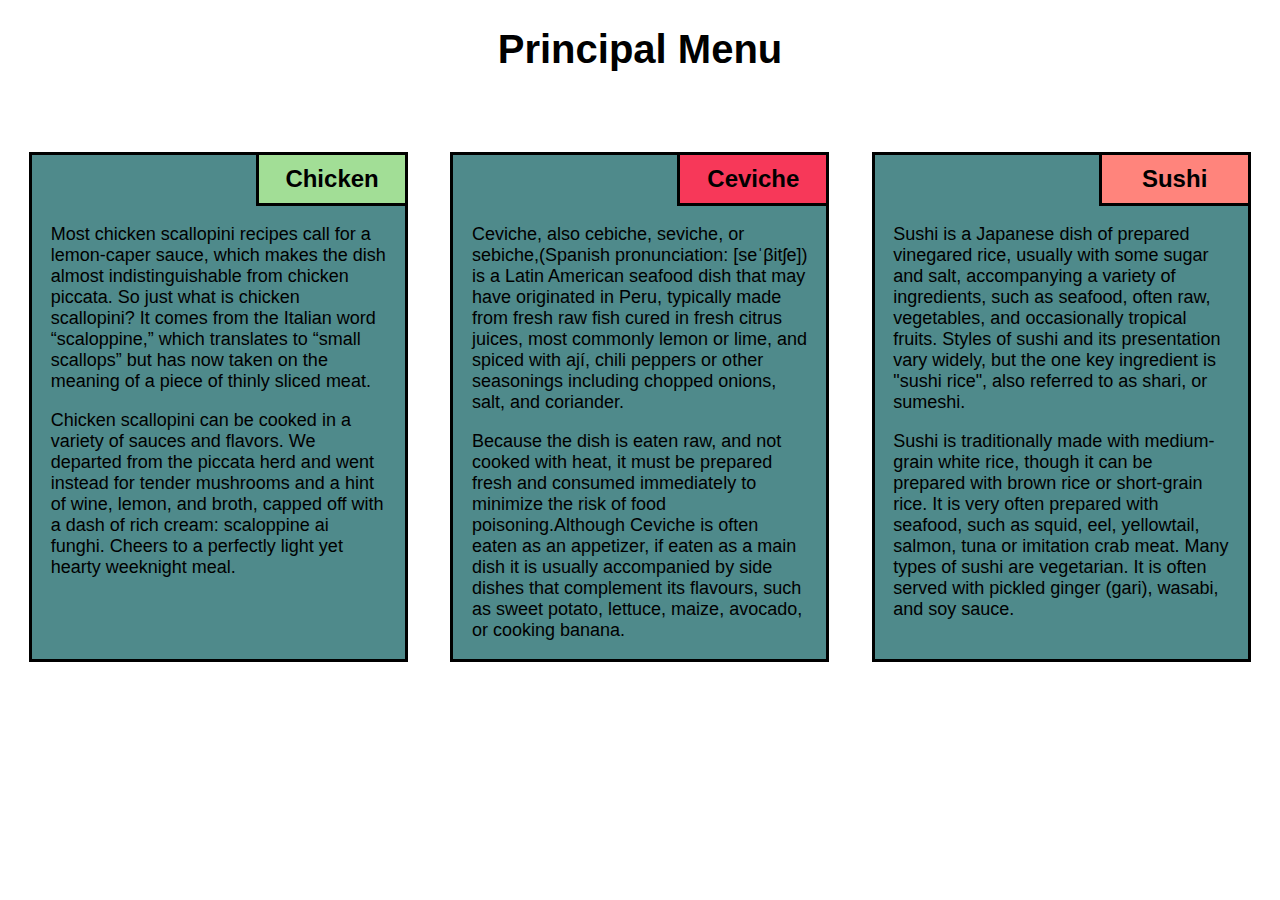
<file: mod_2_solution/index.html>
<!DOCTYPE html>
<html lang="en">

<head>
    <meta charset="UTF-8">
    <meta name="viewport" content="width=device-width, initial-scale=1.0">
    <title>Assignment Solution for Module 2</title>
    <link rel="stylesheet" href="css/styles.css">
</head>

<body>
    <h1 class="PrincipalHeader">Principal Menu</h1>
    <div class="row">
        <div class="col-lg-4 col-md-6 col-sm-12">
            <div class="ContSection">
                <header class="HeaderSectionS HeaderSec1"><strong>Chicken</strong> </header>
                <section class="SectionS">
                    <p>Most chicken scallopini recipes call for a lemon-caper sauce, which makes the dish almost
                        indistinguishable from chicken piccata. So just what is chicken scallopini? It comes from the
                        Italian word “scaloppine,” which translates to “small scallops” but has now taken on the meaning
                        of
                        a piece of thinly sliced meat. </p>
                    <p>
                        Chicken scallopini can be cooked in a variety of sauces and flavors. We departed from the
                        piccata
                        herd and went instead for tender mushrooms and a hint of wine, lemon, and broth, capped off with
                        a
                        dash of rich cream: scaloppine ai funghi. Cheers to a perfectly light yet hearty weeknight meal.
                    </p>
                </section>
            </div>

        </div>
        <div class="col-lg-4 col-md-6 col-sm-12">
            <div class="ContSection">
                <header class="HeaderSectionS HeaderSec2"><strong>Ceviche</strong></header>
                <section class="SectionS">
                    <p>Ceviche, also cebiche, seviche, or sebiche,(Spanish pronunciation: [seˈβitʃe]) is a Latin
                        American seafood dish that may have originated in Peru, typically made from fresh raw fish
                        cured in fresh citrus juices, most commonly lemon or lime, and spiced with ají, chili peppers or
                        other seasonings including chopped onions, salt, and coriander.</p>
                    <p>
                        Because the dish is eaten raw, and not cooked with heat, it must be prepared fresh and consumed
                        immediately to minimize the risk of food poisoning.Although Ceviche is often eaten as an
                        appetizer, if eaten as a main dish it is usually accompanied by side dishes that complement its
                        flavours, such as sweet potato, lettuce, maize, avocado, or cooking banana.
                    </p>
                </section>
            </div>
        </div>
        <div class="col-lg-4 col-md-12 col-sm-12">
            <div class="ContSection spec">
                <header class="HeaderSectionS HeaderSec3" ><strong>Sushi</strong> </header>
                <section class="SectionS">
                    <p>Sushi is a Japanese dish of prepared vinegared rice, usually with some sugar and
                        salt, accompanying a variety of ingredients, such as seafood, often raw, vegetables, and
                        occasionally tropical fruits. Styles of sushi and its presentation vary widely, but the one key
                        ingredient is "sushi rice", also referred to as shari, or sumeshi.</p>
                    <p>
                        Sushi is traditionally made with medium-grain white rice, though it can be prepared with brown
                        rice or short-grain rice. It is very often prepared with seafood, such as squid, eel,
                        yellowtail,
                        salmon, tuna or imitation crab meat. Many types of sushi are vegetarian. It is often served with
                        pickled
                        ginger (gari), wasabi, and soy sauce. 
                    </p>
                </section>
            </div>
        </div>
    </div>

</body>

</html>
</file>
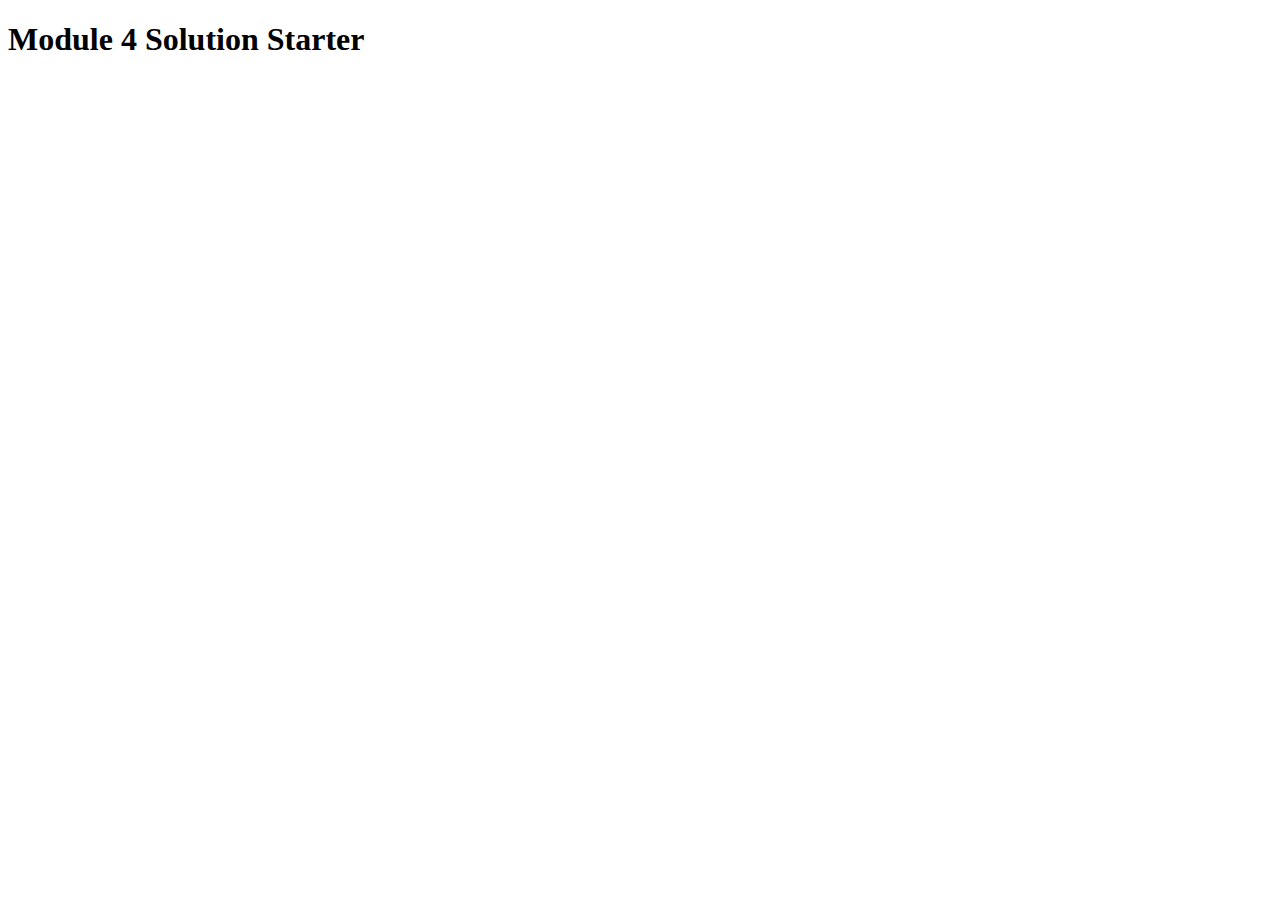
<file: mod_4_solution/index.html>
<!DOCTYPE html>
<html>
<head>
  <meta charset="utf-8">
  <title>Module 4 Solution Starter</title>
  <script>
    var names = []; // DO NOT REMOVE
  </script>
  <script src="SpeakHello.js"></script>
  <script src="SpeakGoodBye.js"></script>
  <script src="script.js"></script>
</head>
<body>
  <h1>Module 4 Solution Starter</h1>
</body>
</html>
</file>
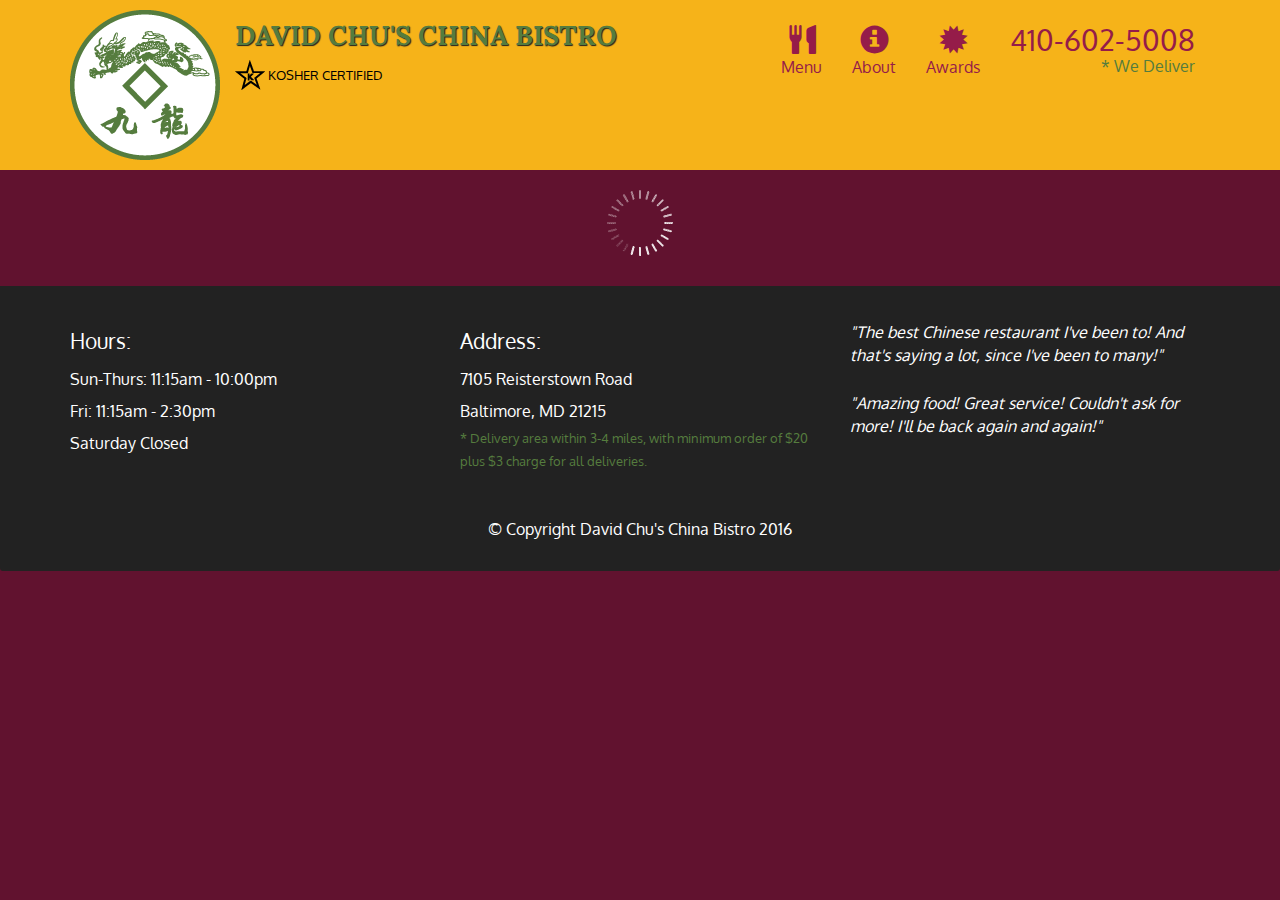
<file: mod5_solution/assignment5-solution-starter/index.html>
<!doctype html>
<html lang="en">
  <head>
    <meta charset="utf-8">
    <meta http-equiv="X-UA-Compatible" content="IE=edge">
    <meta name="viewport" content="width=device-width, initial-scale=1">
    <title>David Chu's China Bistro</title>
    <link rel="stylesheet" href="css/bootstrap.min.css">
    <link rel="stylesheet" href="css/styles.css">
    <link href='https://fonts.googleapis.com/css?family=Oxygen:400,300,700' rel='stylesheet' type='text/css'>
    <link href='https://fonts.googleapis.com/css?family=Lora' rel='stylesheet' type='text/css'>
  </head>
<body>
  <header>
    <nav id="header-nav" class="navbar navbar-default">
      <div class="container">
        <div class="navbar-header">
          <a href="index.html" class="pull-left visible-md visible-lg">
            <div id="logo-img" alt="Logo image"></div>
          </a>

          <div class="navbar-brand">
            <a href="index.html"><h1>David Chu's China Bistro</h1></a>
            <p>
              <img src="images/star-k-logo.png" alt="Kosher certification">
              <span>Kosher Certified</span>
            </p>
          </div>

          <button id="navbarToggle" type="button" class="navbar-toggle collapsed" data-toggle="collapse" data-target="#collapsable-nav" aria-expanded="false">
            <span class="sr-only">Toggle navigation</span>
            <span class="icon-bar"></span>
            <span class="icon-bar"></span>
            <span class="icon-bar"></span>
          </button>
        </div>
        
        <div id="collapsable-nav" class="collapse navbar-collapse">
           <ul id="nav-list" class="nav navbar-nav navbar-right">
            <li id="navHomeButton" class="visible-xs active">
              <a href="index.html">
                <span class="glyphicon glyphicon-home"></span> Home</a>
            </li>
            <li id="navMenuButton">
              <a href="#" onclick="$dc.loadMenuCategories();">
                <span class="glyphicon glyphicon-cutlery"></span><br class="hidden-xs"> Menu</a>
            </li>
            <li>
              <a href="#">
                <span class="glyphicon glyphicon-info-sign"></span><br class="hidden-xs"> About</a>
            </li>
            <li>
              <a href="#">
                <span class="glyphicon glyphicon-certificate"></span><br class="hidden-xs"> Awards</a>
            </li>
            <li id="phone" class="hidden-xs">
              <a href="tel:410-602-5008">
                <span>410-602-5008</span></a><div>* We Deliver</div>
            </li>
          </ul><!-- #nav-list -->
        </div><!-- .collapse .navbar-collapse -->
      </div><!-- .container -->
    </nav><!-- #header-nav -->
  </header>

  <div id="call-btn" class="visible-xs">
    <a class="btn" href="tel:410-602-5008">
    <span class="glyphicon glyphicon-earphone"></span>
    410-602-5008
    </a>
  </div>
  <div id="xs-deliver" class="text-center visible-xs">* We Deliver</div>

  <div id="main-content" class="container"></div>

  <footer class="panel-footer">
    <div class="container">
      <div class="row">
        <section id="hours" class="col-sm-4">
          <span>Hours:</span><br>
          Sun-Thurs: 11:15am - 10:00pm<br>
          Fri: 11:15am - 2:30pm<br>
          Saturday Closed
          <hr class="visible-xs">
        </section>
        <section id="address" class="col-sm-4">
          <span>Address:</span><br>
          7105 Reisterstown Road<br>
          Baltimore, MD 21215
          <p>* Delivery area within 3-4 miles, with minimum order of $20 plus $3 charge for all deliveries.</p>
          <hr class="visible-xs">
        </section>
        <section id="testimonials" class="col-sm-4">
          <p>"The best Chinese restaurant I've been to! And that's saying a lot, since I've been to many!"</p>
          <p>"Amazing food! Great service! Couldn't ask for more! I'll be back again and again!"</p>
        </section>
      </div>
      <div class="text-center">&copy; Copyright David Chu's China Bistro 2016</div>
    </div>
  </footer>

  <!-- jQuery (Bootstrap JS plugins depend on it) -->
  <script src="js/jquery-2.1.4.min.js"></script>
  <script src="js/bootstrap.min.js"></script>
  <script src="js/ajax-utils.js"></script>
  <script src="js/script.js"></script>
</body>
</html>
</file>
<file: mod_2_solution/css/styles.css>
/********************Base Styles***********************/
* {
    box-sizing: border-box;
}
body{
    font-family: -apple-system, BlinkMacSystemFont, 'Segoe UI', Roboto, Oxygen, Ubuntu, Cantarell, 'Open Sans', 'Helvetica Neue', sans-serif;
}

/***************Custom Styles for Classes**************/
.PrincipalHeader {
    text-align: center;
    margin-bottom: 40px;
    font-size: 40px;
}

.ContSection {
    background-color: #4f8a8b;
    width: 90%;
    border: 3px solid #000000;
    margin-right: auto;
    margin-left: auto;
        /*display: flex;
    flex-wrap: wrap;*/
}
.HeaderSectionS {
    background-color: teal;
    width: 40%;
    position: relative;
    left: 60%;
    text-align: center;
    font-size: 24px;
    border-color: black;
    border-style: solid;
    border-width: 0px 0px 3px 3px;
    padding:10px 10px;
      
}

.SectionS {
    font-size: 18px;
    width: 90%;
    margin-right: auto;
    margin-left: auto;

}

.HeaderSec1{
background-color:#a2de96 ;
}
.HeaderSec2{
    background-color: #f73859;
}
.HeaderSec3{
background-color: #ff847c;
}







/*************Basic Responsive Framework***************/
.row {
    width: 100%;
    margin-bottom: 5%;
    /*Make COLUMNS SAME HEIGHT ---- IMPORTANT*/
    display: flex;
    flex-wrap: wrap;
    position: relative;
}


/*Small Devices (Cellphones) Equals or Less than 767px*/
@media(max-width:767px) {

    .col-sm-1,
    .col-sm-2,
    .col-sm-3,
    .col-sm-4,
    .col-sm-5,
    .col-sm-6,
    .col-sm-7,
    .col-sm-8,
    .col-sm-9,
    .col-sm-10,
    .col-sm-11,
    .col-sm-12 {
        float: left;
        /*border: 1px solid #aa004f;*/
        padding-top: 30px;

    }

    .col-sm-1 {
        width: 8.33%;
    }

    .col-sm-2 {
        width: 16.66%;
    }

    .col-sm-3 {
        width: 25%;
    }

    .col-sm-4 {
        width: 33.33%;
    }

    .col-sm-5 {
        width: 41.66%;
    }

    .col-sm-6 {
        width: 50%;
    }

    .col-sm-7 {
        width: 58.33%;
    }

    .col-sm-8 {
        width: 66.66%;
    }

    .col-sm-9 {
        width: 74.99%;
    }

    .col-sm-10 {
        width: 83.33%;
    }

    .col-sm-11 {
        width: 91.66%;
    }

    .col-sm-12 {
        width: 100%;

    }

    /*Overwrite the style predefined in .ContSection in Custom Styles for Classes */
    .ContSection {
        width: 80%;
    }
}

/*Medium Devices (Tablets) Between 768px and 991px */
@media(min-width:768px) and (max-width: 991px) {

    .col-md-1,
    .col-md-2,
    .col-md-3,
    .col-md-4,
    .col-md-5,
    .col-md-6,
    .col-md-7,
    .col-md-8,
    .col-md-9,
    .col-md-10,
    .col-md-11,
    .col-md-12 {
        float: left;
        /*border: 1px solid #aa004f;*/
        padding-top: 30px;
        /*Make COLUMNS SAME HEIGHT ---- IMPORTANT*/
        display: flex;
        flex-wrap: wrap;


    }

    .col-md-1 {
        width: 8.33%;
    }

    .col-md-2 {
        width: 16.66%;
    }

    .col-md-3 {
        width: 25%;
    }

    .col-md-4 {
        width: 33.33%;
    }

    .col-md-5 {
        width: 41.66%;
    }

    .col-md-6 {
        width: 50%;

    }

    .col-md-7 {
        width: 58.33%;
    }

    .col-md-8 {
        width: 66.66%;
    }

    .col-md-9 {
        width: 74.99%;
    }

    .col-md-10 {
        width: 83.33%;
    }

    .col-md-11 {
        width: 91.66%;
    }

    .col-md-12 {
        width: 100%;
       
    }
    /*This only applies for the third section overwriting the predefined 90% before*/
    .spec{
        width: 95%;
        
    }

}

/*Big Devices (Screen Laptop or PC) Equals or More than 992x*/
@media(min-width:992px) {

    .col-lg-1,
    .col-lg-2,
    .col-lg-3,
    .col-lg-4,
    .col-lg-5,
    .col-lg-6,
    .col-lg-7,
    .col-lg-8,
    .col-lg-9,
    .col-lg-10,
    .col-lg-11,
    .col-lg-12 {
        float: left;
        /*border: 1px solid #aa004f;*/
        overflow: auto;
        margin-top: 40px;
        display: flex;
        flex-wrap: wrap;

    }

    .col-lg-1 {
        /*Every column will use 1 grid of 12 grids basic framework. It means we will have 12 "sections". 100% / 12 = 8.33%*/
        width: 8.33%;
    }

    .col-lg-2 {
        /*Every column will use 2 grids of 12 grids basic framework. It means we will have 6 "Sections". 100% / 6 = 16.6%*/
        width: 16.66%;
    }

    .col-lg-3 {
        /*Every column will use 3 grids of 12 grids basic framework. It means we will have 4 "Sections". 100% / 4 = 25%*/
        width: 25%;
    }

    .col-lg-4 {
        width: 33.33%;
    }

    .col-lg-5 {
        width: 41.66%;
    }

    .col-lg-6 {
        width: 50%;
    }

    .col-lg-7 {
        width: 58.33%;
    }

    .col-lg-8 {
        width: 66.66%;
    }

    .col-lg-9 {
        width: 74.99%;
    }

    .col-lg-10 {
        width: 83.33%;
    }

    .col-lg-11 {
        width: 91.66%;
    }

    .col-lg-12 {
        width: 100%;
    }
}
</file>
<file: mod5_solution/assignment5-solution-starter/css/styles.css>
body {
  font-size: 16px;
  color: #fff;
  background-color: #61122f;
  font-family: 'Oxygen', sans-serif;
}

/** HEADER **/
#header-nav {
  background-color: #f6b319;
  border-radius: 0;
  border: 0;
}

#logo-img {
  background: url('../images/restaurant-logo_large.png') no-repeat;
  width: 150px;
  height: 150px;
  margin: 10px 15px 10px 0;
}

.navbar-brand {
  padding-top: 25px;
}
.navbar-brand h1 { /* Restaurant name */
  font-family: 'Lora', serif;
  color: #557c3e;
  font-size: 1.5em;
  text-transform: uppercase;
  font-weight: bold;
  text-shadow: 1px 1px 1px #222;
  margin-top: 0;
  margin-bottom: 0;
  line-height: .75;
}
.navbar-brand a:hover, .navbar-brand a:focus {
  text-decoration: none;
}
.navbar-brand p { /* Kosher cert */
  color: #000;
  text-transform: uppercase;
  font-size: .7em;
  margin-top: 15px;
}
.navbar-brand p span { /* Star-K */
  vertical-align: middle;
}

#nav-list {
  margin-top: 10px;
}
#nav-list a {
  color: #951C49;
  text-align: center;
}
#nav-list a:hover {
  background: #E7E7E7;
}
#nav-list a span {
  font-size: 1.8em;
}

#phone {
  margin-top: 5px;
}
#phone a { /* Phone number */
  text-align: right;
  padding-bottom: 0;
}
#phone div { /* We Deliver */
  color: #557c3e;
  text-align: right;
  padding-right: 15px;
}

.navbar-header button.navbar-toggle, .navbar-header .icon-bar {
  border: 1px solid #61122f;
}
.navbar-header button.navbar-toggle {
  clear: both;
  margin-top: -30px;
}
/* END HEADER */

/* FOOTER */
.panel-footer {
  margin-top: 30px;
  padding-top: 35px;
  padding-bottom: 30px;
  background-color: #222;
  border-top: 0;
}
.panel-footer div.row {
  margin-bottom: 35px;
}
#hours, #address {
  line-height: 2;
}
#hours > span, #address > span {
  font-size: 1.3em;
}
#address p {
  color: #557c3e;
  font-size: .8em;
  line-height: 1.8;
}
#testimonials {
  font-style: italic;
}
#testimonials p:nth-child(2) {
  margin-top: 25px;
}
/* END FOOTER */



/* HOME PAGE */
.container .jumbotron {
  box-shadow: 0 0 50px #3F0C1F;
  border: 2px solid #3F0C1F;
}

#menu-tile, #specials-tile, #map-tile {
  height: 250px;
  width: 100%;
  margin-bottom: 15px;
  position: relative;
  border: 2px solid #3F0C1F;
  overflow: hidden;
}
#menu-tile:hover, #specials-tile:hover, #map-tile:hover {
  box-shadow: 0 1px 5px 1px #cccccc;
}
#menu-tile {
  background: url('../images/menu-tile.jpg') no-repeat;
  background-position: center;
}
#specials-tile {
  background: url('../images/specials-tile.jpg') no-repeat;
  background-position: center;
}
#menu-tile span, #specials-tile span, #map-tile span {
  position: absolute;
  bottom: 0;
  right: 0;
  width: 100%;
  text-align: center;
  font-size: 1.6em;
  text-transform: uppercase;
  background-color: #000;
  color: #fff;
  opacity: .8;
}
/* END HOME PAGE */

/* MENU CATEGORIES PAGE */
.category-tile { 
  position: relative;
  border: 2px solid #3F0C1F;
  overflow: hidden;
  width: 200px;
  height: 200px;
  margin: 0 auto 15px;
}
.category-tile span {
  position: absolute;
  bottom: 0;
  right: 0;
  width: 100%;
  text-align: center;
  font-size: 1.2em;
  text-transform: uppercase;
  background-color: #000;
  color: #fff;
  opacity: .8;
}
.category-tile:hover {
  box-shadow: 0 1px 5px 1px #cccccc;
}

#menu-categories-title + div {
  margin-bottom: 50px;
}
/* END MENU CATEGORIES PAGE */

/* SINGLE CATEGORY PAGE */
.menu-item-tile {
  margin-bottom: 25px;
}
.menu-item-tile hr {
  width: 80%;
}
.menu-item-tile .menu-item-price {
  font-size: 1.1em;
  text-align: right;
  margin-top: -15px;
  margin-right: -15px;
}
.menu-item-tile .menu-item-price span {
  font-size: .6em;
}
.menu-item-photo {
  position: relative;
  border: 2px solid #3F0C1F; 
  overflow: hidden;
  padding: 0;
  margin-right: -15px;
  margin-left: auto;
  margin-bottom: 20px;
  max-width: 250px;
}
.menu-item-photo div {
  position: absolute;
  bottom: 0;
  right: 0;
  width: 80px;
  background-color: #557c3e;
  text-align: center;
}
.menu-item-description {
  padding-right: 30px;
}
h3.menu-item-title {
  margin: 0 0 10px;
}
.menu-item-details {
  font-size: .9em;
  font-style: italic;
}
/* END SINGLE CATEGORY PAGE */


/********** Large devices only **********/
@media (min-width: 1200px) {
  .container .jumbotron {
    background: url('../images/jumbotron_1200.jpg') no-repeat;
    height: 675px;
  }
}

/********** Medium devices only **********/
@media (min-width: 992px) and (max-width: 1199px) {
  /* Header */
  #logo-img {
    background: url('../images/restaurant-logo_medium.png') no-repeat;
    width: 100px;
    height: 100px;
    margin: 5px 5px 5px 0;
  }
  /* End Header */

  /* Home Page */
  .container .jumbotron {
    background: url('../images/jumbotron_992.jpg') no-repeat;
    height: 558px;
  }
  /* End Home Page */
}

/********** Small devices only **********/
@media (min-width: 768px) and (max-width: 991px) {
  /* Home Page */
  .container .jumbotron {
    background: url('../images/jumbotron_768.jpg') no-repeat;
    height: 432px;
  }
  /* End Home Page */
}

/********** Extra small devices only **********/
@media (max-width: 767px) {
  /* Header */
  .navbar-brand {
    padding-top: 10px;
    height: 80px;
  }
  .navbar-brand h1 { /* Restaurant name */
    padding-top: 10px;
    font-size: 5vw; /* 1vw = 1% of viewport width */
  }
  .navbar-brand p { /* Kosher cert */
    font-size: .6em;
    margin-top: 12px;
  }
  .navbar-brand p img { /* Star-K */
    height: 20px;
  }

  #collapsable-nav a { /* Collapsed nav menu text */
    font-size: 1.2em;
  }
  #collapsable-nav a span { /* Collapsed nav menu glyph */
    font-size: 1em;
    margin-right: 5px;
  }

  #call-btn > a {
    font-size: 1.5em;
    display: block;
    margin: 0 20px;
    padding: 10px;
    border: 2px solid #fff;
    background-color: #f6b319;
    color: #951c49;
  }
  #xs-deliver {
    margin-top: 5px;
    font-size: .7em;
    letter-spacing: .1em;
    text-transform: uppercase;
  }
  /* End Header */

  /* Footer */
  .panel-footer section {
    margin-bottom: 30px;
    text-align: center;
  }
  .panel-footer section:nth-child(3) {
    margin-bottom: 0; /* margin already exists on the whole row */
  }
  .panel-footer section hr {
    width: 50%;
  }
  /* End Footer */

  /* Home Page */
  .container .jumbotron {
    margin-top: 30px;
    padding: 0;
  }
  #menu-tile, #specials-tile {
    width: 360px;
    margin: 0 auto 15px;
  }

  .menu-item-photo {
    margin-right: auto;
  }
  .menu-item-tile .menu-item-price {
    text-align: center;
  }
  .menu-item-description {
    text-align: center;;
  }
}


/********** Super extra small devices Only :-) (e.g., iPhone 4) **********/
@media (max-width: 479px) {
  /* Header */
  .navbar-brand h1 { /* Restaurant name */
    padding-top: 5px;
    font-size: 6vw;
  }
  /* End Header */
  
  /* Home page */
  #menu-tile, #specials-tile {
    width: 280px;
    margin: 0 auto 15px;
  }

  .col-xxs-12 {
    position: relative;
    min-height: 1px;
    padding-right: 15px;
    padding-left: 15px;
    float: left;
    width: 100%;
  }
}
</file>
